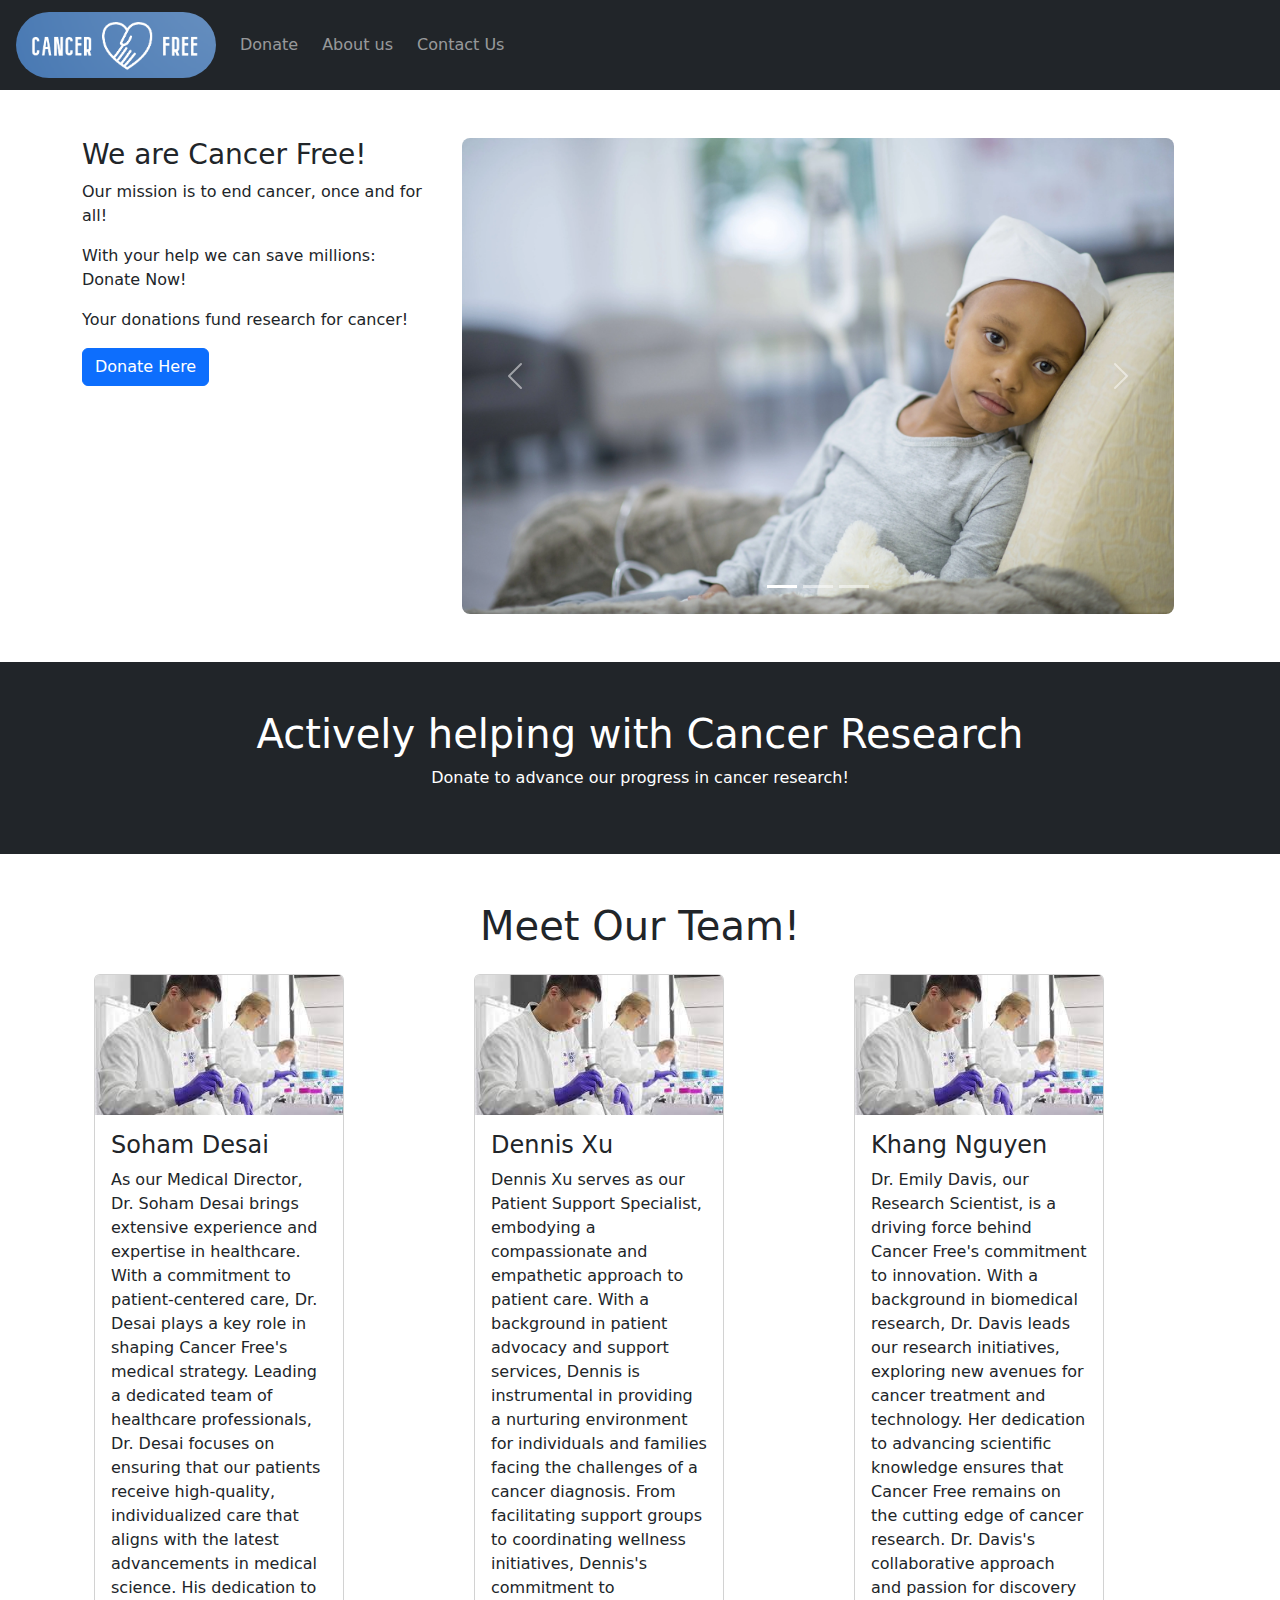
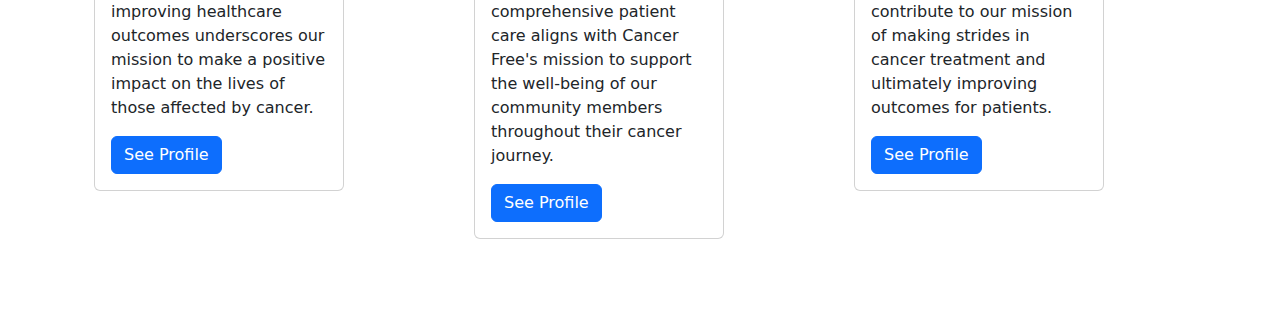
<file: index.html>
<!DOCTYPE html>
<html>
<head>
    <title>CancerResearchRLC</title>
    <link href="RLCstyle.css" rel="stylesheet">
    <link href="https://cdn.jsdelivr.net/npm/bootstrap@5.3.2/dist/css/bootstrap.min.css" rel="stylesheet">
    <script src="https://cdn.jsdelivr.net/npm/bootstrap@5.3.2/dist/js/bootstrap.bundle.min.js"></script>
</head>
<body>
  <nav class="navbar navbar-expand-sm navbar-dark bg-dark sticky-top">
    <div class="container-fluid">
      <img class="logo rounded-pill mx-1 my-1" src="logo.png" alt="IDFK" href="home.index.html">
      <div class="collapse navbar-collapse" id="mynavbar">
        <ul class="navbar-nav me-auto mx-2">
          <li class="nav-item mx-1">
            <a class="nav-link" href="donate.html">Donate</a>
          </li>
          <li class="nav-item mx-1">
            <a class="nav-link" href="aboutPage.html">About us</a>
          </li>
          <li class="nav-item mx-1">
            <a class="nav-link" href="contact.html">Contact Us</a>
          </li>
        </ul>
      </div>
    </div>
  </nav>
    <div class="container mt-5">
        <div class="row">
          <div id = "donateTodayTag" class="col-sm-4">
            <h3>We are Cancer Free!</h3>
            <p>Our mission is to end cancer, once and for all!</p>
            <p>With your help we can save millions: Donate Now!</p>
            <p>Your donations fund research for cancer!</p>
            <button type="button" class="btn btn-primary">Donate Here</button>
          </div>
          <div class="col-sm-4">
            <!-- Carousel -->
            <div id="demo" class="slidesize carousel slide mb-5" data-bs-ride="carousel">

                <!-- Indicators/dots -->
                <div class="carousel-indicators">
                <button type="button" data-bs-target="#demo" data-bs-slide-to="0" class="active"></button>
                <button type="button" data-bs-target="#demo" data-bs-slide-to="1"></button>
                <button type="button" data-bs-target="#demo" data-bs-slide-to="2"></button>
                </div>

                <!-- The slideshow/carousel -->
                <div class="carousel-inner">
                <div class="carousel-item active">
                    <img src="patient.png" alt="Los Angeles" class="d-block w-100 roundedCorners">
                </div>
                <div class="carousel-item">
                    <img src="researching.png" alt="Chicago" class="d-block w-100 roundedCorners">
                </div>
                <div class="carousel-item">
                    <img src="family.png" alt="New York" class="d-block w-100 roundedCorners">
                </div>
                </div>

                <!-- Left and right controls/icons -->
                <button class="carousel-control-prev" type="button" data-bs-target="#demo" data-bs-slide="prev">
                <span class="carousel-control-prev-icon"></span>
                </button>
                <button class="carousel-control-next" type="button" data-bs-target="#demo" data-bs-slide="next">
                <span class="carousel-control-next-icon"></span>
                </button>
            </div>
          </div>
        </div>
      </div>
    <div class="container-fluid p-5 bg-dark text-white text-center">
        <h1>Actively helping with Cancer Research</h1>
        <p>Donate to advance our progress in cancer research!</p>
      </div>
      <div class="container mt-5">
        <div class="row">
          <h1>Meet Our Team!</h1>
          <div class="col-sm-4">
            <div class="container mt-3">
                <div class="card card2">
                  <img class="card-img-top cardimgfix" src="rlcimg1.png" alt="Card image">
                  <div class="card-body">
                    <h4 class="card-title">Soham Desai</h4>
                    <p class="card-text">
                      As our Medical Director, Dr. Soham Desai brings extensive experience and expertise in healthcare.
                      With a commitment to patient-centered care, Dr. Desai plays a key role in shaping Cancer Free's medical strategy.
                      Leading a dedicated team of healthcare professionals, Dr. Desai focuses on ensuring that our patients receive high-quality, individualized care that aligns with the latest advancements in medical science.
                      His dedication to improving healthcare outcomes underscores our mission to make a positive impact on the lives of those affected by cancer.
                    </p>
                    <a href="#" class="btn btn-primary">See Profile</a>
                  </div>
                </div>
            </div>

          </div>
          <div class="col-sm-4">

            <div class="container mt-3">
                <div class="card card2">
                  <img class="card-img-top cardimgfix" src="rlcimg1.png" alt="Card image">
                  <div class="card-body">
                    <h4 class="card-title">Dennis Xu</h4>
                    <p class="card-text">
                      Dennis Xu serves as our Patient Support Specialist, embodying a compassionate and empathetic approach to patient care.
                      With a background in patient advocacy and support services, Dennis is instrumental in providing a nurturing environment for individuals and families facing the challenges of a cancer diagnosis.
                      From facilitating support groups to coordinating wellness initiatives, Dennis's commitment to comprehensive patient care aligns with Cancer Free's mission to support the well-being of our community members throughout their cancer journey.
                    </p>
                    <a href="#" class="btn btn-primary">See Profile</a>
                  </div>
                </div>
            </div>
          </div>
          <div class="col-sm-4">
            <div class="container mt-3">
                <div class="card card2">
                  <img class="card-img-top cardimgfix" src="rlcimg1.png" alt="Card image">
                  <div class="card-body">
                    <h4 class="card-title">Khang Nguyen</h4>
                    <p class="card-text">
                      Dr. Emily Davis, our Research Scientist, is a driving force behind Cancer Free's commitment to innovation.
                      With a background in biomedical research, Dr. Davis leads our research initiatives, exploring new avenues for cancer treatment and technology.
                      Her dedication to advancing scientific knowledge ensures that Cancer Free remains on the cutting edge of cancer research.
                      Dr. Davis's collaborative approach and passion for discovery contribute to our mission of making strides in cancer treatment and ultimately improving outcomes for patients.
                    </p>
                    <a href="#" class="btn btn-primary">See Profile</a>
                  </div>
                </div>
            </div>
          </div>
        </div>
      </div>
      <br><br><br>
</body>
</html>
</file>
<file: RLCstyle.css>
h1{
    text-align: center;
}
.logo {
    width: 200px;
}

.navdesign {
    background-color: azure;
}

.roundedCorners {
    border-radius: .5em;
}

.card2 {
    width: 250px;
}

.cardimgfix {
    width: 100%;
}

.slidesize {
    width: 200%;
}
</file>
